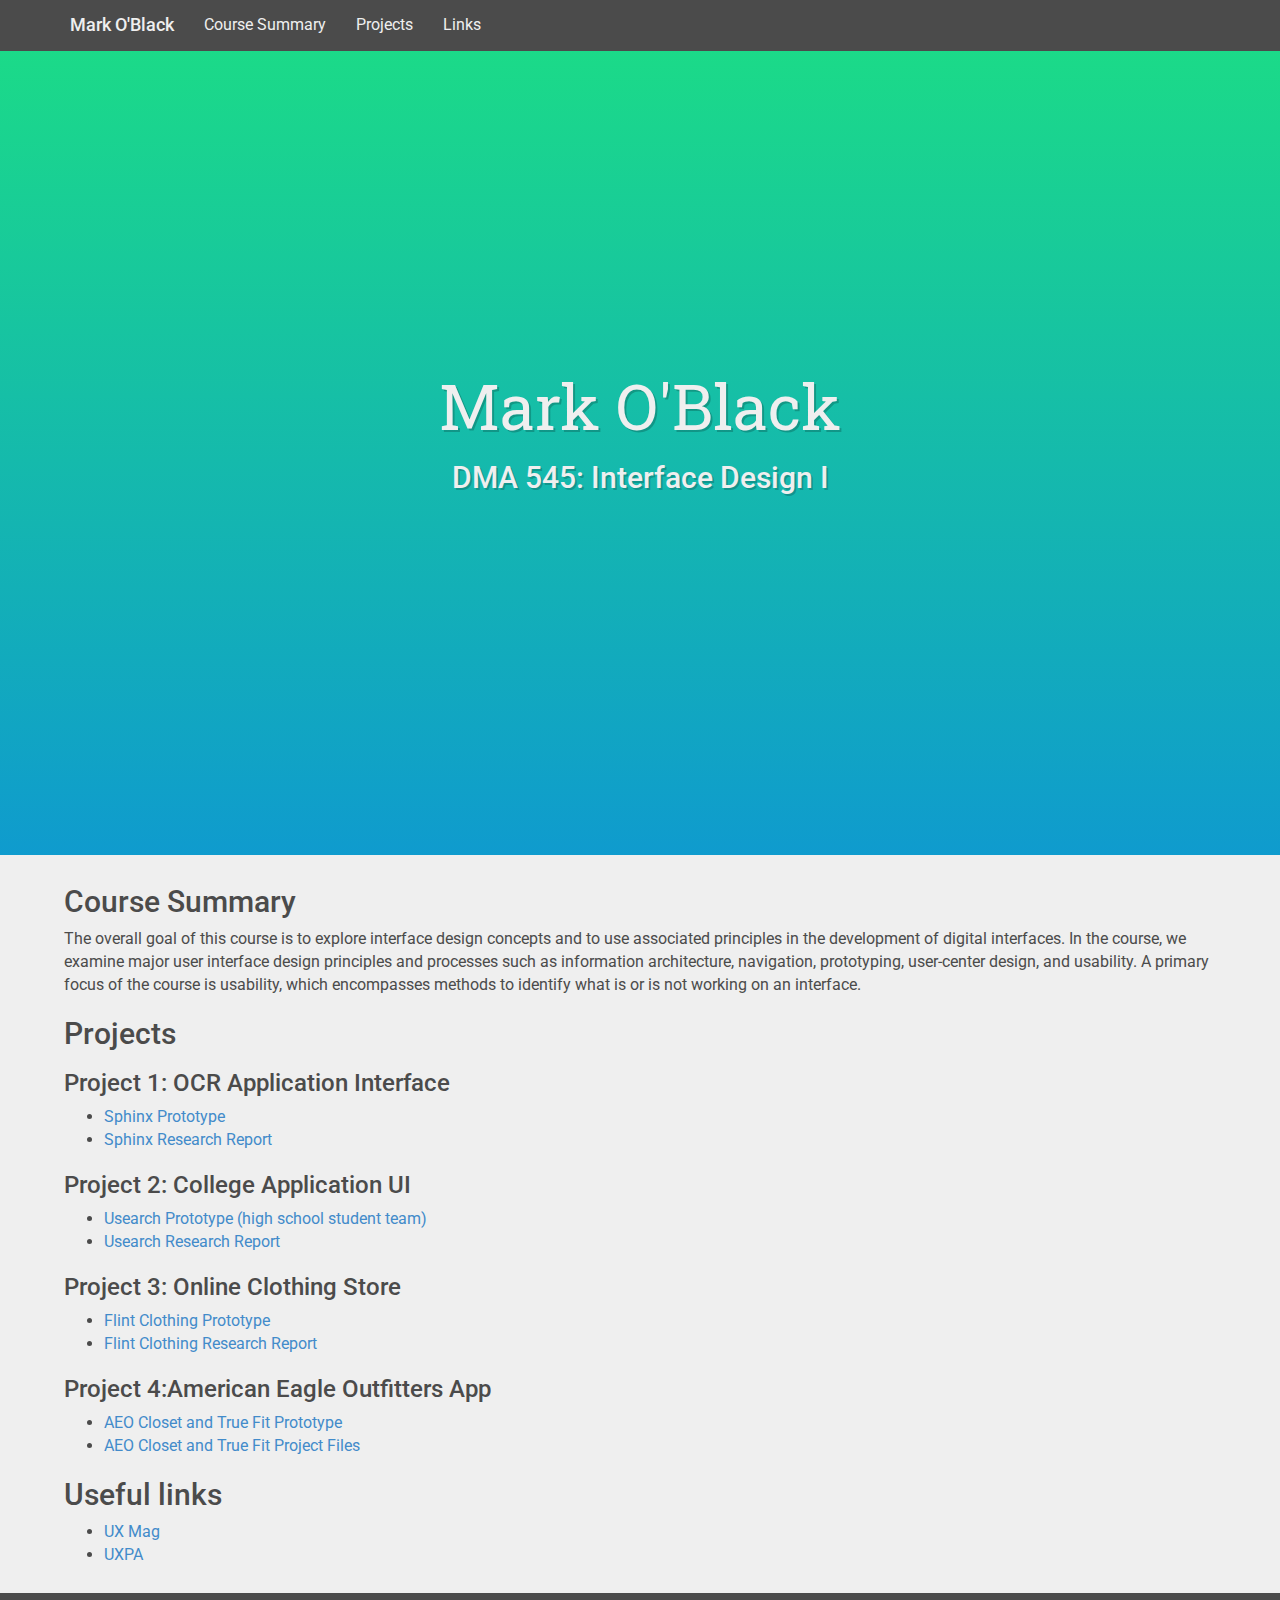
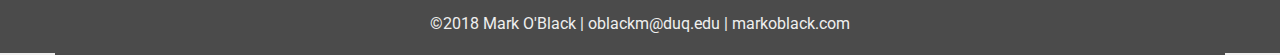
<file: dma545/index.html>
<!DOCTYPE html>
<html lang="en">
  <head>
    <meta charset="utf-8">
    <meta http-equiv="X-UA-Compatible" content="IE=edge">
    <meta name="viewport" content="width=device-width, initial-scale=1">
    <meta name="description" content="">
    <meta name="author" content="">
    <link rel="shortcut icon" href="assets/ico/favicon.ico">

    <title>JMA 308 | 545 Interface Design</title>

    <!-- Bootstrap core CSS -->
    <link href="dist/css/bootstrap.min.css" rel="stylesheet">

    <!-- Custom styles for this template -->
    <link href="sticky-footer-navbar.css" rel="stylesheet">

    <!-- Animate CSS -->
    <link href="dist/css/animate.css" rel="stylesheet">

    <!-- Just for debugging purposes. Don't actually copy this line! -->
    <!--[if lt IE 9]><script src="../../assets/js/ie8-responsive-file-warning.js"></script><![endif]-->

    <!-- HTML5 shim and Respond.js IE8 support of HTML5 elements and media queries -->
    <!--[if lt IE 9]>
      <script src="https://oss.maxcdn.com/libs/html5shiv/3.7.0/html5shiv.js"></script>
      <script src="https://oss.maxcdn.com/libs/respond.js/1.4.2/respond.min.js"></script>
    <![endif]-->
    
      <style>

        @import url('https://fonts.googleapis.com/css?family=Roboto+Slab:400,700|Roboto:400,500,700');

        body {
          background-color: #efefef;
          color: #4b4b4b;
          font-family: 'Roboto', serif;
          font-weight: 400;
          font-size: 16px;
        }

        h1 {
          font-family: 'Roboto Slab', serif;
          font-weight: 400;
          text-shadow: 2px 2px rgba(0,0,0,0.2);
        }

        .jumbotron {
          /*background-color: #4b4b4b;*/
          background-color: #0f9bce;
          background-image: linear-gradient(0deg, #0f9bce 0%, #1cde84 100%);
          color: #efefef;
          display: flex;
          align-content: center;
          align-items: center;
          height: 95vh;
          text-align: center;
        }

        .headline {
          margin: 0 auto;
          height: auto;
        }

        .headline h2 {
          text-shadow: 2px 2px rgba(0,0,0,0.2);
        }

        .navbar, #footer {
          /*background-color: #0984e3;*/
          background-color: #4b4b4b;;
        }

        .icon-bar {
          background-color: #efefef;
        }

        .navbar .navbar-nav li a, .navbar-brand {
          color: #efefef;
        }

        .navbar-brand:hover,
        .navbar-nav li a:hover {
          background-color: #efefef!important;
          color: #4b4b4b!important;
        }

        .navbar-brand {
          font-weight: 500;
        }

        .text-muted {
          color: #efefef;
        }

        ul.dropdown-menu li a {
          color: #000000!important;
        }

        li.active a {
          font-weight: 500;
        }

        .main-content {
          display: block;
          margin: 0 auto;
          padding-bottom: 1em;
          width: 90%;
        }

        #footer {
          color: #efefef;
          text-align: center;
        }

        #footer .container {
          background-color: #4b4b4b;
        }

        #footer a {
          color: #efefef;
          text-decoration: none;
        }

        #footer a:hover {
          opacity: 0.7;
        }

      </style> 
    </head>

    <body>

      <!-- Fixed navbar -->
      <div class="navbar navbar-fixed-top" role="navigation">
        <div class="container">
          <div class="navbar-header">
            <button type="button" class="navbar-toggle" data-toggle="collapse" data-target=".navbar-collapse">
              <span class="sr-only">Toggle navigation</span>
              <span class="icon-bar"></span>
              <span class="icon-bar"></span>
              <span class="icon-bar"></span>
            </button>
            <a class="navbar-brand" href="index.html">Mark O'Black</a>
          </div>
          <div class="collapse navbar-collapse">
            <ul class="nav navbar-nav">
              <!-- <li class="active"><a href="#">Home</a></li> -->
              <li><a href="#about">Course Summary</a></li>
              <li><a href="#projects">Projects</a></li>
              <li><a href="#links">Links</a></li>
              <!-- <li><a href="#contact">Contact</a></li> -->
              <!-- <li class="dropdown">
                <a href="#" class="dropdown-toggle" data-toggle="dropdown">Dropdown <b class="caret"></b></a>
                <ul class="dropdown-menu">
                  <li><a href="#">Action</a></li>
                  <li><a href="#">Another action</a></li>
                  <li><a href="#">Something else here</a></li>
                  <li class="divider"></li>
                  <li class="dropdown-header">Nav header</li>
                  <li><a href="#">Separated link</a></li>
                  <li><a href="#">One more separated link</a></li>
                </ul>
              </li> -->
            </ul>
          </div><!--/.nav-collapse -->
        </div>
      </div>

      <!-- Begin page content -->
      <div>
        <!-- <div class="jumbotron jumbotron-fluid">
          <img src="assets/img/river-scene.JPG" alt="River at Cucumber Falls">
        </div> -->
        <div class="jumbotron jumbotron-fluid">
          <div class="headline">
            <h1 class="animated bounceIn">Mark O'Black</h1>
            <h2 class="animated bounceIn delay-1s">DMA 545: Interface Design I</h2>
          </div>
        </div>
      </div>
      <!-- <div class="page-header">
        <h1>Mark O'Black | UI Design</h1>
      </div> -->
      <section class="main-content">
        <section>
          <h2>Course Summary</h2>
          <p id="about">The overall goal of this course is to explore interface design concepts and to use associated principles in the development of digital interfaces.  In the course, we examine major user interface design principles and processes such as information architecture, navigation, prototyping, user-center design, and usability. A primary focus of the course is usability, which encompasses methods to identify what is or is not working on an interface. </p>
        </section>
        <section>
          <h2 id="projects">Projects</h2>
          <h3>Project 1: OCR Application Interface</h3>
          <ul>
            <li><a href="https://xd.adobe.com/view/7d66e37b-90f4-42cf-44e2-84ad9ca56605-0b57/?fullscreen" target="_blank">Sphinx Prototype</a></li>
            <li><a href="assets/files/sphinx-ui-report-oblackm.pdf" target="_blank">Sphinx Research Report</a></li>
          </ul>
          <h3>Project 2: College Application UI</h3>
          <ul>
            <li><a href="https://xd.adobe.com/view/cf45a35e-f977-4575-6238-f51e37aad678-b974/" target="_blank">Usearch Prototype (high school student team)</a></li>
            <li><a href="assets/files/usearch-ui-research-report.pdf" target="_blank">Usearch Research Report</a></li>
          </ul>
          <h3>Project 3: Online Clothing Store</h3>
          <ul>
            <li><a href="https://xd.adobe.com/view/3ee95b61-53d1-4ecd-74c8-a98e2a4c5adc-48d8/" target="_blank">Flint Clothing Prototype</a></li>
            <li><a href="assets/files/flint-clothing-research-report.pdf" target="_blank">Flint Clothing Research Report</a></li>
          </ul>
          <h3>Project 4:American Eagle Outfitters App</h3>
          <ul>
            <li><a href="https://xd.adobe.com/view/b590adb0-7344-4156-54f3-3052cee7336f-c3a1/" target="_blank">AEO Closet and True Fit Prototype</a></li>
            <li><a href="https://markoblack.com/aeo-project" target="_blank">AEO Closet and True Fit Project Files</a></li>
          </ul>
        </section>
        <section>
          <h2 id="links">Useful links</h2>
          <ul>
            <li><a href="http://uxmag.com/">UX Mag</a></li>
            <li><a href="http://uxpa.org/">UXPA</a></li>
          </ul>
        </section>
      <!-- <p>&copy;2018 Mark O'Black, <a href="mailto:oblackm.edu">oblackm@duq.edu</a></p> -->
      <!-- <p>Back to <a href="file:///Z|/pub/sticky-footer">the default sticky footer</a> minus the navbar.</p> -->
      </section>
      <div id="footer">
        <div class="container">
          <p class="text-muted">&copy;2018 Mark O'Black &vert; <a href="mailto:oblackm.edu">oblackm@duq.edu</a> &vert; <a href="https://www.markoblack.com" target="_blank">markoblack.com</a></p>
        </div>
      </div>

      <!-- Bootstrap core JavaScript
      ================================================== -->
      <!-- Placed at the end of the document so the pages load faster -->
      <script src="https://ajax.googleapis.com/ajax/libs/jquery/1.11.0/jquery.min.js"></script>
      <script src="dist/js/bootstrap.min.js"></script>
    </body>
</html>
</file>
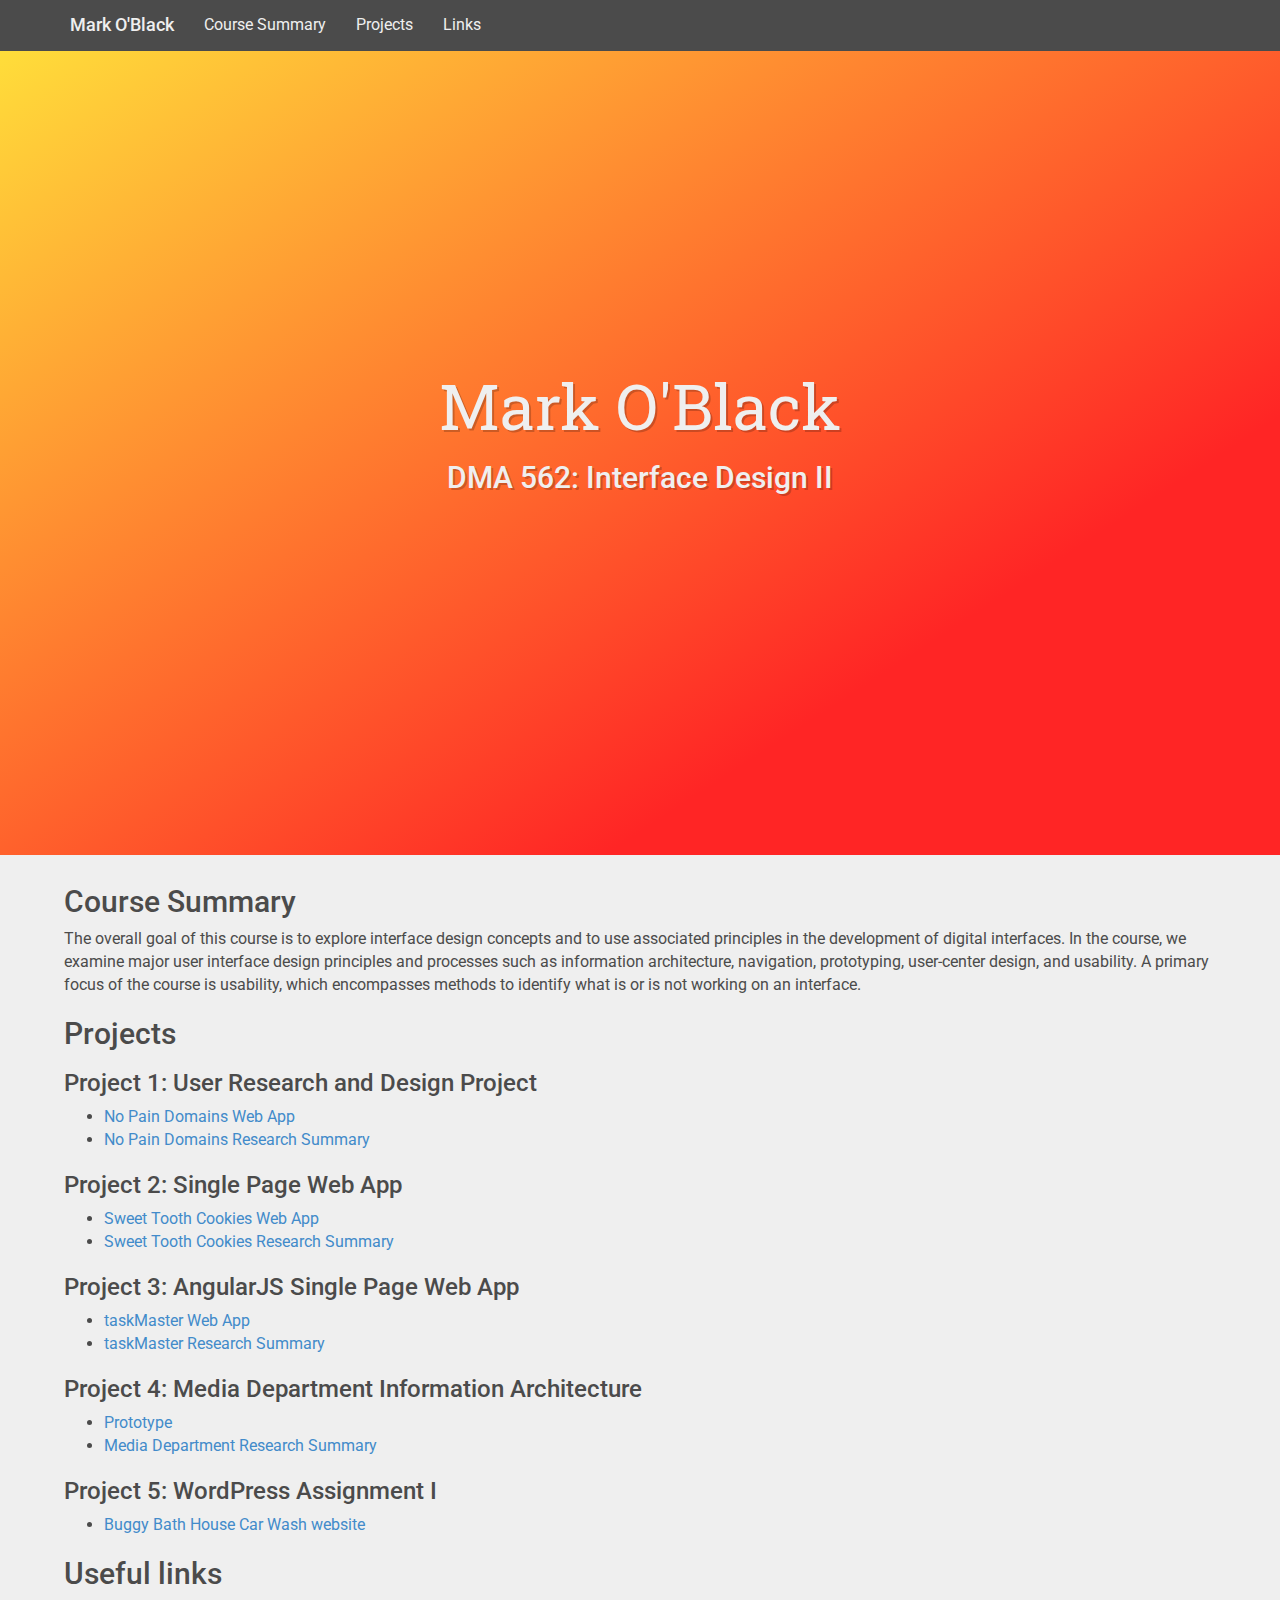
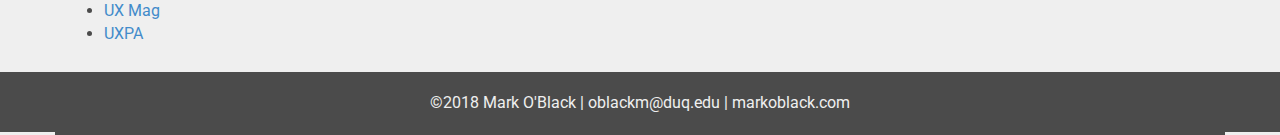
<file: dma562/index.html>
<!DOCTYPE html>
<html lang="en">
  <head>
    <meta charset="utf-8">
    <meta http-equiv="X-UA-Compatible" content="IE=edge">
    <meta name="viewport" content="width=device-width, initial-scale=1">
    <meta name="description" content="">
    <meta name="author" content="">
    <link rel="shortcut icon" href="assets/ico/favicon.ico">

    <title>JMA 462 | 562 Interface Design</title>

    <!-- Bootstrap core CSS -->
    <link href="dist/css/bootstrap.min.css" rel="stylesheet">

    <!-- Custom styles for this template -->
    <link href="sticky-footer-navbar.css" rel="stylesheet">

    <!-- Animate CSS -->
    <link href="dist/css/animate.css" rel="stylesheet">

    <!-- Just for debugging purposes. Don't actually copy this line! -->
    <!--[if lt IE 9]><script src="../../assets/js/ie8-responsive-file-warning.js"></script><![endif]-->

    <!-- HTML5 shim and Respond.js IE8 support of HTML5 elements and media queries -->
    <!--[if lt IE 9]>
      <script src="https://oss.maxcdn.com/libs/html5shiv/3.7.0/html5shiv.js"></script>
      <script src="https://oss.maxcdn.com/libs/respond.js/1.4.2/respond.min.js"></script>
    <![endif]-->
    
      <style>

        @import url('https://fonts.googleapis.com/css?family=Roboto+Slab:400,700|Roboto:400,500,700');

        body {
          background-color: #efefef;
          color: #4b4b4b;
          font-family: 'Roboto', serif;
          font-weight: 400;
          font-size: 16px;
        }

        h1 {
          font-family: 'Roboto Slab', serif;
          font-weight: 400;
          text-shadow: 2px 2px rgba(0,0,0,0.2);
        }

        .jumbotron {
          /*background-color: #4b4b4b;*/
          background-color: #FFE53B;
          background-image: linear-gradient(147deg, #FFE53B 0%, #FF2525 74%);
          color: #efefef;
          display: flex;
          align-content: center;
          align-items: center;
          height: 95vh;
          text-align: center;
        }

        .headline {
          margin: 0 auto;
          height: auto;
        }

        .headline h2 {
          text-shadow: 2px 2px rgba(0,0,0,0.2);
        }

        .navbar, #footer {
          /*background-color: #0984e3;*/
          background-color: #4b4b4b;;
        }

        .icon-bar {
          background-color: #efefef;
        }

        .navbar .navbar-nav li a, .navbar-brand {
          color: #efefef;
        }

        .navbar-brand:hover,
        .navbar-nav li a:hover {
          background-color: #efefef!important;
          color: #4b4b4b!important;
        }

        .navbar-brand {
          font-weight: 500;
        }

        .text-muted {
          color: #efefef;
        }

        ul.dropdown-menu li a {
          color: #000000!important;
        }

        li.active a {
          font-weight: 500;
        }

        .main-content {
          display: block;
          margin: 0 auto;
          padding-bottom: 1em;
          width: 90%;
        }

        #footer {
          color: #efefef;
          text-align: center;
        }

        #footer .container {
          background-color: #4b4b4b;
        }

        #footer a {
          color: #efefef;
          text-decoration: none;
        }

        #footer a:hover {
          opacity: 0.7;
        }

      </style> 
    </head>

    <body>

      <!-- Fixed navbar -->
      <div class="navbar navbar-fixed-top" role="navigation">
        <div class="container">
          <div class="navbar-header">
            <button type="button" class="navbar-toggle" data-toggle="collapse" data-target=".navbar-collapse">
              <span class="sr-only">Toggle navigation</span>
              <span class="icon-bar"></span>
              <span class="icon-bar"></span>
              <span class="icon-bar"></span>
            </button>
            <a class="navbar-brand" href="index.html">Mark O'Black</a>
          </div>
          <div class="collapse navbar-collapse">
            <ul class="nav navbar-nav">
              <!-- <li class="active"><a href="#">Home</a></li> -->
              <li><a href="#about">Course Summary</a></li>
              <li><a href="#projects">Projects</a></li>
              <li><a href="#links">Links</a></li>
              <!-- <li><a href="#contact">Contact</a></li> -->
              <!-- <li class="dropdown">
                <a href="#" class="dropdown-toggle" data-toggle="dropdown">Dropdown <b class="caret"></b></a>
                <ul class="dropdown-menu">
                  <li><a href="#">Action</a></li>
                  <li><a href="#">Another action</a></li>
                  <li><a href="#">Something else here</a></li>
                  <li class="divider"></li>
                  <li class="dropdown-header">Nav header</li>
                  <li><a href="#">Separated link</a></li>
                  <li><a href="#">One more separated link</a></li>
                </ul>
              </li> -->
            </ul>
          </div><!--/.nav-collapse -->
        </div>
      </div>

      <!-- Begin page content -->
      <div>
        <!-- <div class="jumbotron jumbotron-fluid">
          <img src="assets/img/river-scene.JPG" alt="River at Cucumber Falls">
        </div> -->
        <div class="jumbotron jumbotron-fluid">
          <div class="headline">
            <h1 class="animated bounceIn">Mark O'Black</h1>
            <h2 class="animated bounceIn delay-1s">DMA 562: Interface Design II</h2>
          </div>
        </div>
      </div>
      <!-- <div class="page-header">
        <h1>Mark O'Black | UI Design</h1>
      </div> -->
      <section class="main-content">
        <section>
          <h2>Course Summary</h2>
          <p id="about">The overall goal of this course is to explore interface design concepts and to use associated principles in the development of digital interfaces. In the course, we examine major user interface design principles and processes such as information architecture, navigation, prototyping, user-center design, and usability. A primary focus of the course is usability, which encompasses methods to identify what is or is not working on an interface. </p>
        </section>
        <section>
          <h2 id="projects">Projects</h2>
          <h3>Project 1: User Research and Design Project</h3>
          <ul>
            <li><a href="https://markoblack.com/no-pain-domains/" target="_blank">No Pain Domains Web App</a></li>
            <li><a href="https://duq.box.com/v/no-pain-domains" target="_blank">No Pain Domains Research Summary</a></li>
          </ul>
          <h3>Project 2: Single Page Web App</h3>
          <ul>
            <li><a href="https://markoblack.com/sweet-tooth-web-app/" target="_blank">Sweet Tooth Cookies Web App</a></li>
            <li><a href="https://duq.box.com/v/sweet-tooth-report" target="_blank">Sweet Tooth Cookies Research Summary</a></li>
          </ul>
          <h3>Project 3: AngularJS Single Page Web App</h3>
          <ul>
            <li><a href="https://markoblack.com/angular-todo-app/" target="_blank">taskMaster Web App</a></li>
            <li><a href="https://duq.box.com/v/taskmaster-report" target="_blank">taskMaster Research Summary</a></li>
          </ul>
          <h3>Project 4: Media Department Information Architecture</h3>
          <ul>
            <li><a href="https://xd.adobe.com/view/5fdfca58-28c2-4a64-7c74-19966b041d7b-29ee/" target="_blank">Prototype</a></li>
            <li><a href="https://docs.google.com/document/d/13R0QAxZpb82H1FhIylvxDc0vNMGWqVEnTm2XwxUNdyA/edit?usp=sharing" target="_blank">Media Department Research Summary</a></li>
          </ul>
          <h3>Project 5: WordPress Assignment I</h3>
          <ul>
            <li><a href="http://www.jma.duq.edu/users/oblackm/pub/dma462/wordpress/" target="_blank">Buggy Bath House Car Wash website</a></li>
          </ul>
        </section>
        <section>
          <h2 id="links">Useful links</h2>
          <ul>
            <li><a href="http://uxmag.com/">UX Mag</a></li>
            <li><a href="http://uxpa.org/">UXPA</a></li>
          </ul>
        </section>
      <!-- <p>&copy;2018 Mark O'Black, <a href="mailto:oblackm.edu">oblackm@duq.edu</a></p> -->
      <!-- <p>Back to <a href="file:///Z|/pub/sticky-footer">the default sticky footer</a> minus the navbar.</p> -->
      </section>
      <div id="footer">
        <div class="container">
          <p class="text-muted">&copy;2018 Mark O'Black &vert; <a href="mailto:oblackm.edu">oblackm@duq.edu</a> &vert; <a href="https://www.markoblack.com" target="_blank">markoblack.com</a></p>
        </div>
      </div>

      <!-- Bootstrap core JavaScript
      ================================================== -->
      <!-- Placed at the end of the document so the pages load faster -->
      <script src="https://ajax.googleapis.com/ajax/libs/jquery/1.11.0/jquery.min.js"></script>
      <script src="dist/js/bootstrap.min.js"></script>
    </body>
</html>
</file>
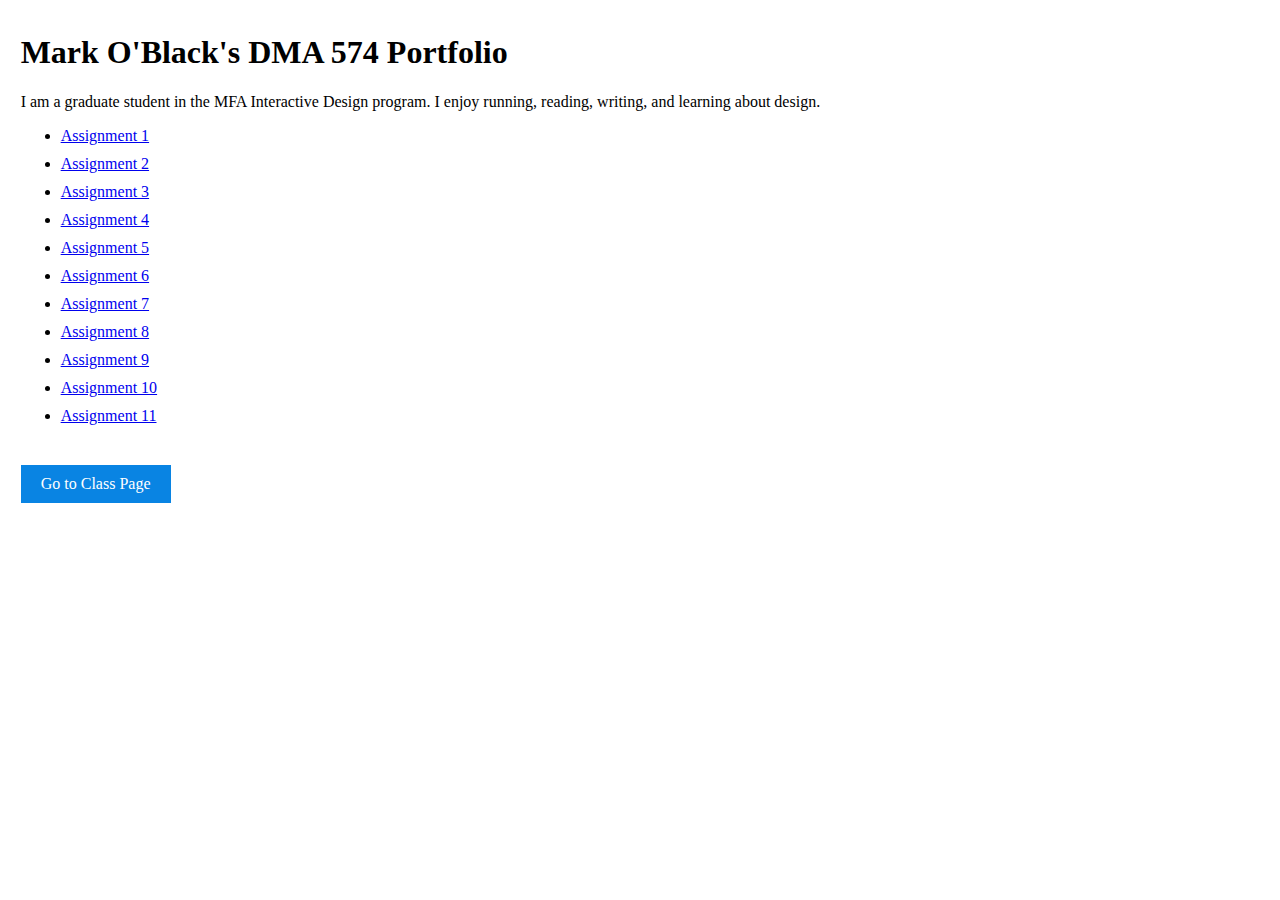
<file: dma574/in-class-example/index.html>
<!DOCTYPE html>
<html>
<head>
    <meta charset="utf-8">
    <title>Mark O'Black | DMA 574</title>
</head>

<style>
    section {
        width: 98%;
        position: relative;
        margin: 0 auto;
        padding: 5px 1%;
    }

    li {
        margin-bottom: 10px;
    }

    #button a:link,
    #button a:hover,
    #button a:visited,
    #button a:active {
        display: block;
        width: 150px;
        text-align: center;
        padding: 10px 0;
        margin-top: 40px;
        text-decoration: none;
        color: #fff;
    }

    #button a:link {
        background-color: #0984e3;
    }

    #button a:hover {
        background-color: #74b9ff;
        transition: 0.5s ease-in-out;
    }
    
</style>

<body>
    <section>
        <h1>Mark O'Black's DMA 574 Portfolio</h1>
        <p>I am a graduate student in the MFA Interactive Design program. I enjoy running, reading, writing, and learning about design.</p>
        <ul>
            <li><a href="assignments/#">Assignment 1</a></li>
            <li><a href="assignments/#">Assignment 2</a></li>
            <li><a href="assignments/#">Assignment 3</a></li>
            <li><a href="assignments/#">Assignment 4</a></li>
            <li><a href="assignments/#">Assignment 5</a></li>
            <li><a href="assignments/#">Assignment 6</a></li>
            <li><a href="assignments/#">Assignment 7</a></li>
            <li><a href="assignments/#">Assignment 8</a></li>
            <li><a href="assignments/#">Assignment 9</a></li>
            <li><a href="assignments/#">Assignment 10</a></li>
            <li><a href="assignments/#">Assignment 11</a></li>
        </ul>
        <div id="button">
            <a href="http://www.jma.duq.edu/users/kolberl/pub/dma574/">Go to Class Page</a>
        </div>
    </section>
</body>
</html>
</file>
<file: dma545/sticky-footer-navbar.css>
/* Sticky footer styles
-------------------------------------------------- */
html {
  position: relative;
  min-height: 100%;
}
body {
  /* Margin bottom by footer height */
  margin-bottom: 60px;
}
#footer {
  position: absolute;
  bottom: 0;
  width: 100%;
  /* Set the fixed height of the footer here */
  height: 60px;
  background-color: #f5f5f5;
}


/* Custom page CSS
-------------------------------------------------- */
/* Not required for template or sticky footer method. */

body > .container {
  padding: 60px 15px 0;
}
.container .text-muted {
  margin: 20px 0;
}

#footer > .container {
  padding-right: 15px;
  padding-left: 15px;
}

code {
  font-size: 80%;
}
</file>
<file: dma562/sticky-footer-navbar.css>
/* Sticky footer styles
-------------------------------------------------- */
html {
  position: relative;
  min-height: 100%;
}
body {
  /* Margin bottom by footer height */
  margin-bottom: 60px;
}
#footer {
  position: absolute;
  bottom: 0;
  width: 100%;
  /* Set the fixed height of the footer here */
  height: 60px;
  background-color: #f5f5f5;
}


/* Custom page CSS
-------------------------------------------------- */
/* Not required for template or sticky footer method. */

body > .container {
  padding: 60px 15px 0;
}
.container .text-muted {
  margin: 20px 0;
}

#footer > .container {
  padding-right: 15px;
  padding-left: 15px;
}

code {
  font-size: 80%;
}
</file>
